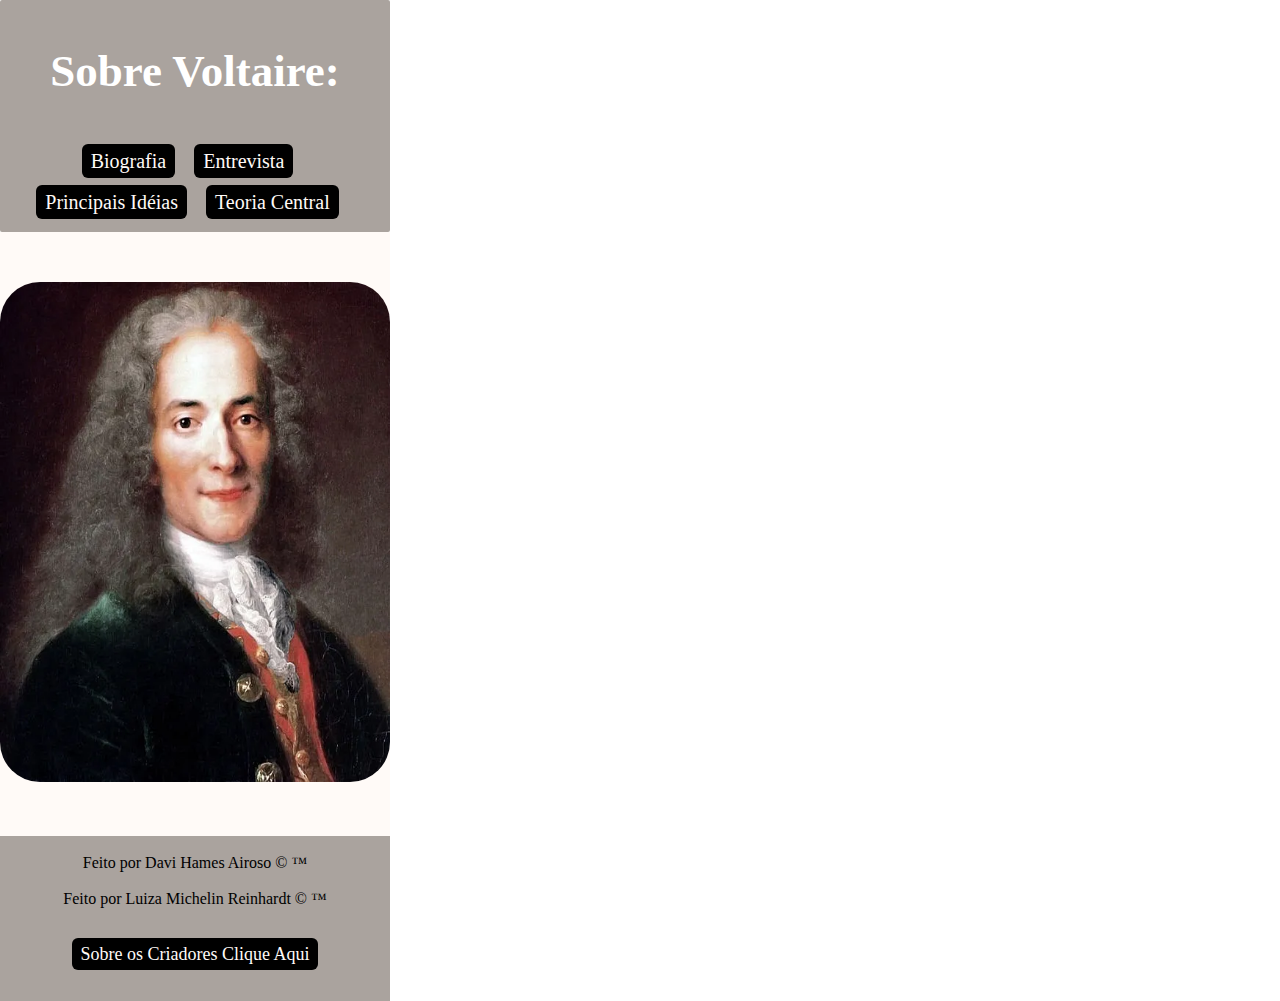
<file: index.html>
<!DOCTYPE html>
<html lang="pt-BR">
<head>
    <meta charset="UTF-8">
    <meta name="viewport" content="width=device-width, initial-scale=1.0">
    <title>Página Principal</title>
    <link rel="stylesheet" href="./principal.css">
</head>
<body>
    <header><br>
        <h1>Sobre Voltaire:</h1><br>
        <nav>
            <a href="biografia/biografia.html" class="nav1">Biografia</a> <a href="./entrevista/entrevista.html" class="nav1">Entrevista</a><br><br>
            <a href="./principais_ideias/principais_ideias.html" class="nav1">Principais Idéias</a> <a href="./teoria_central/teoria_central.html" class="nav1">Teoria Central</a>
        </nav><br>
    </header>
    <main>
          <img src="./img/voltaire_principal.webp">
    </main>
    <footer>
        <br>
        <p>Feito por Davi Hames Airoso &copy; &trade;</p><br>
        <p>Feito por Luiza Michelin Reinhardt &copy; &trade;</p><br><br>

        <nav class="navSobre">
            <a href="./sobreCriadores/sobreOs2.html" class="aNovo">Sobre os Criadores Clique Aqui</a><br><br><br>
        </nav>
    </footer>
</body>
</html>
</file>
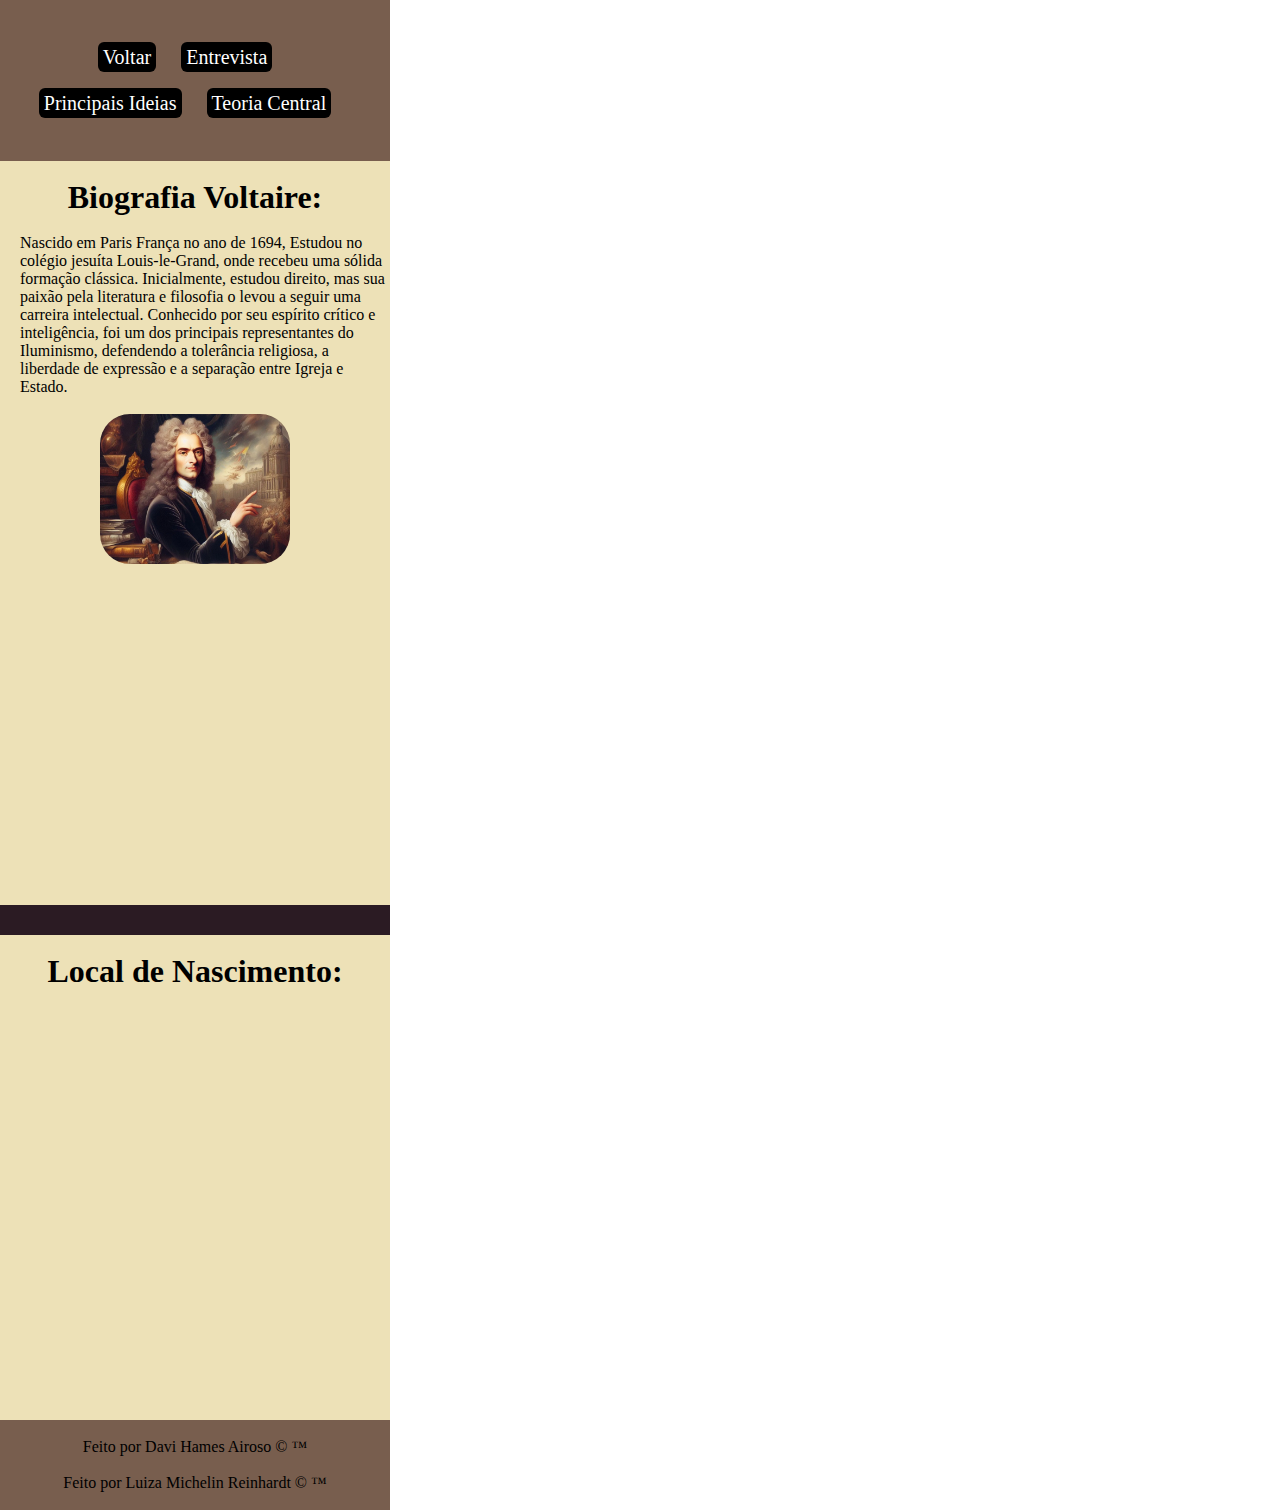
<file: biografia/biografia.html>
<!DOCTYPE html>
<html lang="pt-BR">
<head>
    <meta charset="UTF-8">
    <meta name="viewport" content="width=device-width, initial-scale=1.0">
    <link rel="stylesheet" href="./biografia.css">
    <title>Biografia</title>
</head>
<body>
    <header>
        <nav><br><br>
            <a href="../index.html" class="navBio">Voltar</a> <a href="../entrevista/entrevista.html" class="navBio">Entrevista</a><br><br>
            <a href="../principais_ideias/principais_ideias.html" class="navBio">Principais Ideias</a> <a href="../teoria_central/teoria_central.html" class="navBio">Teoria Central</a>
        </nav><br><br>
    </header>
    <main>
        <br>
        <h1>Biografia Voltaire:</h1><br>
        <p>Nascido em Paris França no ano de 1694, Estudou no colégio jesuíta Louis-le-Grand, onde recebeu uma sólida formação clássica. Inicialmente, estudou direito, mas sua paixão pela literatura e filosofia o levou a seguir uma carreira intelectual. Conhecido por seu espírito crítico e inteligência, foi um dos principais representantes do Iluminismo, defendendo a tolerância religiosa, a liberdade de expressão e a separação entre Igreja e Estado.
        </p><br>
        <img src="./img/voltaire_bibliografia.png" alt="">
        <br><br>
        <iframe width="560" height="315" src="https://www.youtube.com/embed/VSEh7Us6EwY?si=deDgT9qRoW-FbDEQ&amp;start=8" title="YouTube video player" frameborder="0" allow="accelerometer; autoplay; clipboard-write; encrypted-media; gyroscope; picture-in-picture; web-share" referrerpolicy="strict-origin-when-cross-origin" allowfullscreen class="videoBio"></iframe>
        <div></div><br>
        <h1>Local de Nascimento:</h1><br>
        <iframe src="https://www.google.com/maps/embed?pb=!1m18!1m12!1m3!1d83998.77816192791!2d2.2646340990563!3d48.858938484554635!2m3!1f0!2f0!3f0!3m2!1i1024!2i768!4f13.1!3m3!1m2!1s0x47e66e1f06e2b70f%3A0x40b82c3688c9460!2zUGFyaXMsIEZyYW7Dp2E!5e0!3m2!1spt-BR!2sbr!4v1755515251073!5m2!1spt-BR!2sbr" width="390" height="390" style="border:0;" allowfullscreen="" loading="lazy" referrerpolicy="no-referrer-when-downgrade"></iframe><br><br>
    </main>
    <footer>
        <br>
        <p>Feito por Davi Hames Airoso &copy; &trade;</p>
        <br>
        <p>Feito por Luiza Michelin Reinhardt &copy; &trade;</p><br>
    </footer>
</body>
</html>
</file>
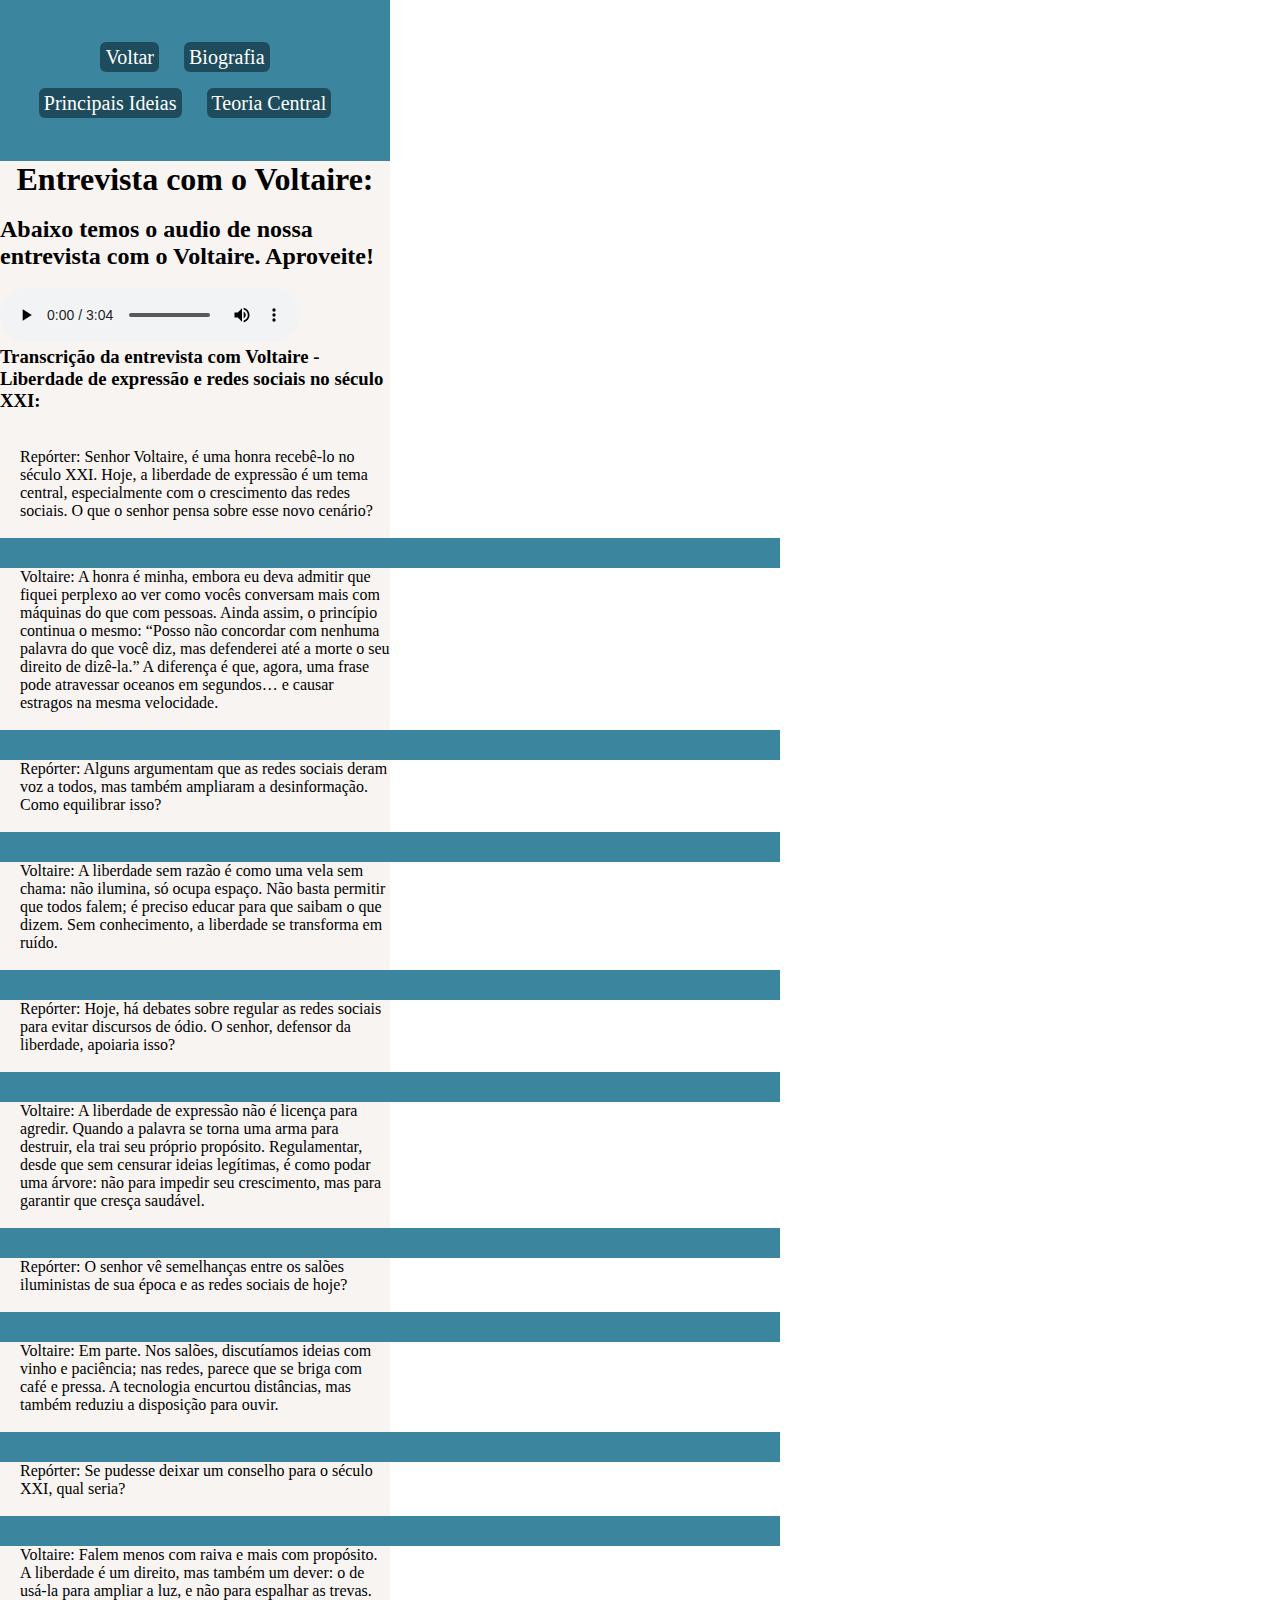
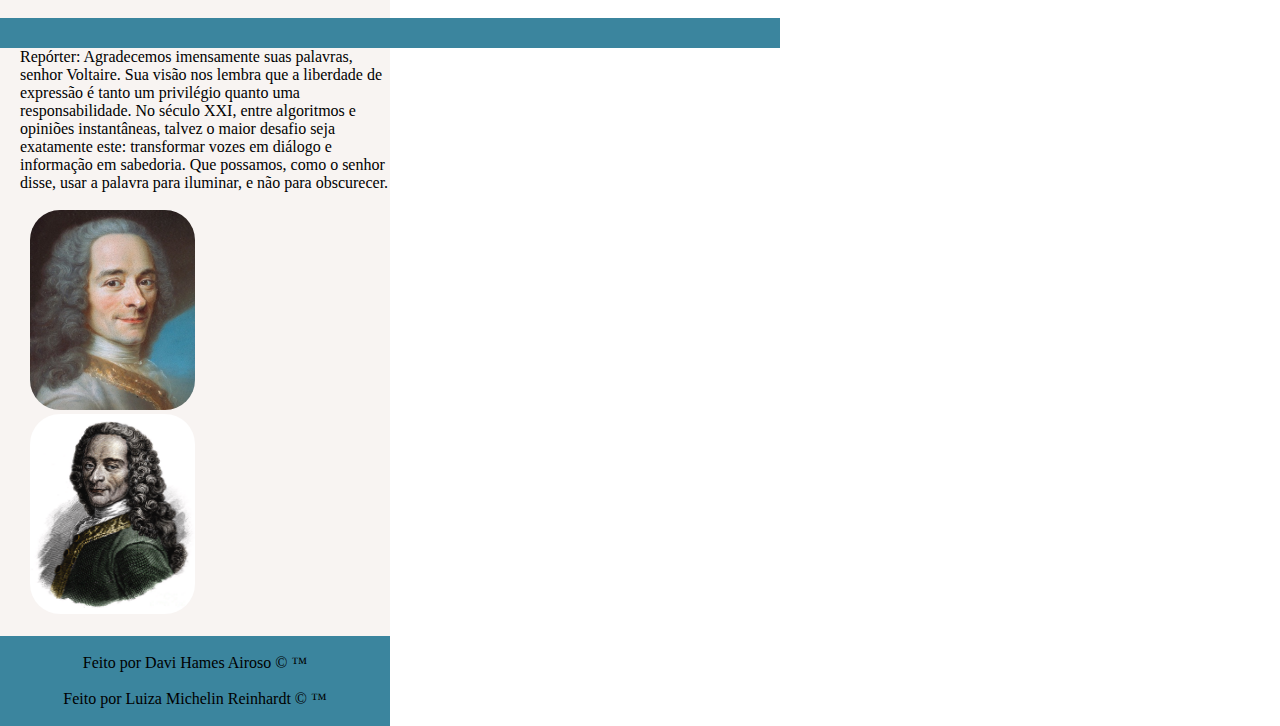
<file: entrevista/entrevista.html>
<!DOCTYPE html>
<html lang="pt-BR">
<head>
    <meta charset="UTF-8">
    <meta name="viewport" content="width=device-width, initial-scale=1.0">
    <link rel="stylesheet" href="entrevista.css">
    <title>Entrevista</title>
</head>
<body>
    <header>
        <nav><br><br>
            <a href="../index.html" class="navBio">Voltar</a> <a href="../biografia/biografia.html" class="navBio">Biografia</a><br><br>
            <a href="../principais_ideias/principais_ideias.html" class="navBio">Principais Ideias</a> <a href="../teoria_central/teoria_central.html" class="navBio">Teoria Central</a>
        </nav><br><br>
    </header>
    <main>
        <h1>Entrevista com o Voltaire:</h1><br>
        
        <h2>Abaixo temos o audio de nossa entrevista com o Voltaire. Aproveite!</h2><br>
        
        <audio controls><source src="./aud/AUD-20250820-WA0090.aac" type="audio/x-wav">
        <source src="./aud/AUD-20250820-WA0090.aac" type="audio/mp3">
        Seu navegador não carrega este Recurso
        </audio>

        <h3>Transcrição da entrevista com Voltaire - Liberdade de expressão e redes sociais no século XXI:</h3><br><br>
        
        <p>Repórter: Senhor Voltaire, é uma honra recebê-lo no século XXI. Hoje, a liberdade de expressão é um tema central, especialmente com o crescimento das redes sociais. O que o senhor pensa sobre esse novo cenário?<br><br>
            
            <div></div>
            
            <p>
            Voltaire: A honra é minha, embora eu deva admitir que fiquei perplexo ao ver como vocês conversam mais com máquinas do que com pessoas. Ainda assim, o princípio continua o mesmo: “Posso não concordar com nenhuma palavra do que você diz, mas defenderei até a morte o seu direito de dizê-la.” A diferença é que, agora, uma frase pode atravessar oceanos em segundos… e causar estragos na mesma velocidade.<br><br>
        </p>

        <div></div>
        
        <p>
            Repórter: Alguns argumentam que as redes sociais deram voz a todos, mas também ampliaram a desinformação. Como equilibrar isso?<br><br>
        </p>

        <div></div>
        
        <p>
            Voltaire: A liberdade sem razão é como uma vela sem chama: não ilumina, só ocupa espaço. Não basta permitir que todos falem; é preciso educar para que saibam o que dizem. Sem conhecimento, a liberdade se transforma em ruído.<br><br>
        </p>

        <div></div>

        <p>
            Repórter: Hoje, há debates sobre regular as redes sociais para evitar discursos de ódio. O senhor, defensor da liberdade, apoiaria isso?<br><br>
        </p>

        <div></div>

        <p>
            Voltaire: A liberdade de expressão não é licença para agredir. Quando a palavra se torna uma arma para destruir, ela trai seu próprio propósito. Regulamentar, desde que sem censurar ideias legítimas, é como podar uma árvore: não para impedir seu crescimento, mas para garantir que cresça saudável.<br><br>
        </p>

        <div></div>

        <p>
            Repórter: O senhor vê semelhanças entre os salões iluministas de sua época e as redes sociais de hoje?<br><br>
        </p>

        <div></div>

        <p>
            Voltaire: Em parte. Nos salões, discutíamos ideias com vinho e paciência; nas redes, parece que se briga com café e pressa. A tecnologia encurtou distâncias, mas também reduziu a disposição para ouvir.<br><br>
        </p>

        <div></div>
        
        <p>
            Repórter: Se pudesse deixar um conselho para o século XXI, qual seria?<br><br>
        </p>
        
        <div></div>
        
    <p>
        Voltaire: Falem menos com raiva e mais com propósito. A liberdade é um direito, mas também um dever: o de usá-la para ampliar a luz, e não para espalhar as trevas.<br><br>
    </p>

        <div></div>
        
        <p>
            Repórter: Agradecemos imensamente suas palavras, senhor Voltaire. Sua visão nos lembra que a liberdade de expressão é tanto um privilégio quanto uma responsabilidade. No século XXI, entre algoritmos e opiniões instantâneas, talvez o maior desafio seja exatamente este: transformar vozes em diálogo e informação em sabedoria. Que possamos, como o senhor disse, usar a palavra para iluminar, e não para obscurecer.<br>
        </p><br>

        <img src="./img/voltaireEntrevista.png" alt=""> <img src="./img/voltaire-entreista.jpg" alt="" class="img2"><br><br>

    </main>

    <footer>
        <br>
        <p>Feito por Davi Hames Airoso &copy; &trade;</p>
        <br>
        <p>Feito por Luiza Michelin Reinhardt &copy; &trade;</p><br>
    </footer>
</body>
</html>
</file>
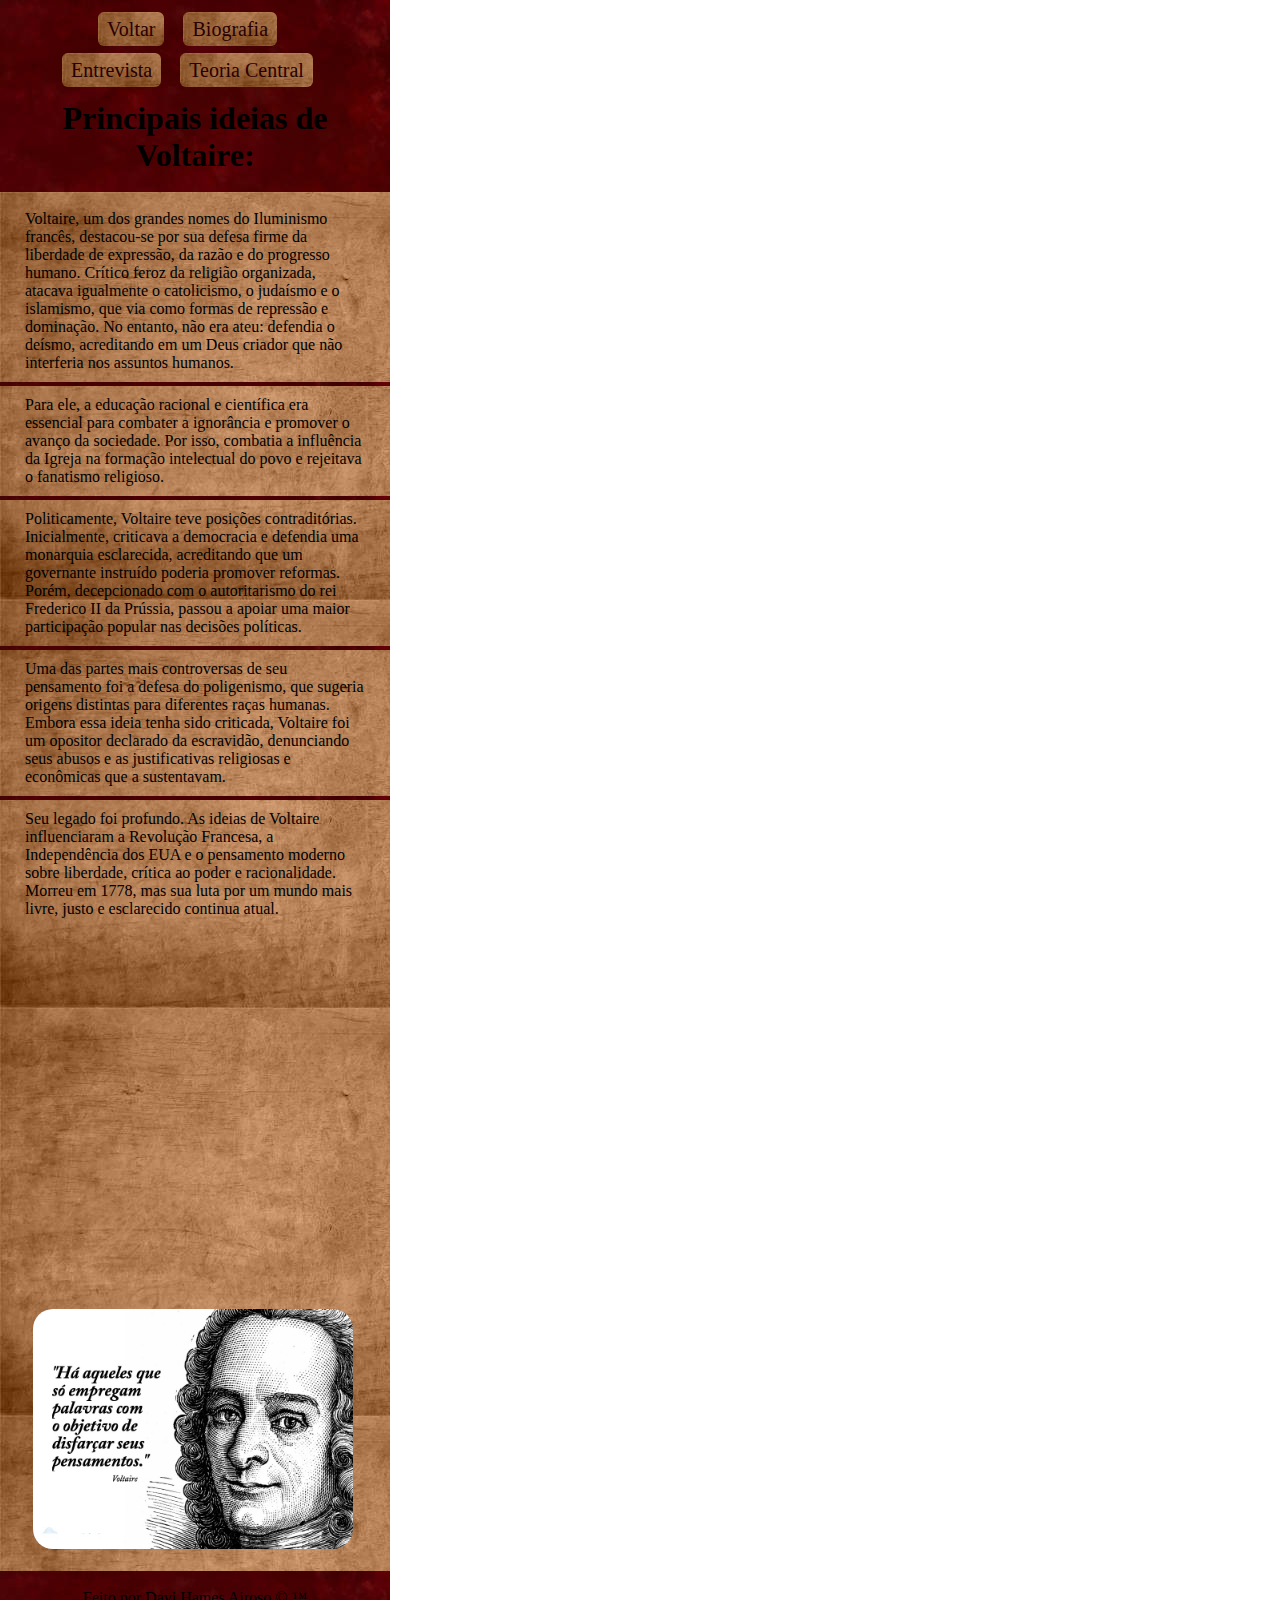
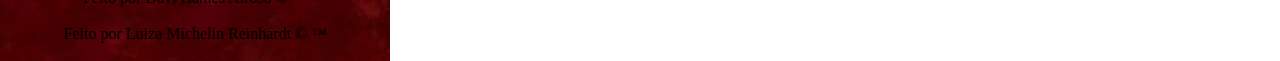
<file: principais_ideias/principais_ideias.html>
<!DOCTYPE html>
<html lang="pt-BR">
<head>
    <meta charset="UTF-8">
    <meta name="viewport" content="width=device-width, initial-scale=1.0">
    <link rel="stylesheet" href="principais_ideias.css">
    <title>Principais Ideias</title>
</head>
<body>
    <header>
        <nav><br>
            <a href="../index.html">Voltar</a> <a href="../biografia/biografia.html">Biografia</a><br><br>
            <a href="../entrevista/entrevista.html">Entrevista</a> <a href="../teoria_central/teoria_central.html">Teoria Central</a>
        </nav><br>
        <h1>Principais ideias de Voltaire:</h1><br>
    </header>
    <main>
        <p><br>
            Voltaire, um dos grandes nomes do Iluminismo francês, destacou-se por sua defesa firme da liberdade de expressão, da razão e do progresso humano. Crítico feroz da religião organizada, atacava igualmente o catolicismo, o judaísmo e o islamismo, que via como formas de repressão e dominação. No entanto, não era ateu: defendia o deísmo, acreditando em um Deus criador que não interferia nos assuntos humanos.
        </p>
        <div class="div1"></div>
        <p>
            Para ele, a educação racional e científica era essencial para combater a ignorância e promover o avanço da sociedade. Por isso, combatia a influência da Igreja na formação intelectual do povo e rejeitava o fanatismo religioso.
        </p>
        <div class="div1"></div>
        <p>
            Politicamente, Voltaire teve posições contraditórias. Inicialmente, criticava a democracia e defendia uma monarquia esclarecida, acreditando que um governante instruído poderia promover reformas. Porém, decepcionado com o autoritarismo do rei Frederico II da Prússia, passou a apoiar uma maior participação popular nas decisões políticas.
        </p>
        <div class="div1"></div>
        <p>
            Uma das partes mais controversas de seu pensamento foi a defesa do poligenismo, que sugeria origens distintas para diferentes raças humanas. Embora essa ideia tenha sido criticada, Voltaire foi um opositor declarado da escravidão, denunciando seus abusos e as justificativas religiosas e econômicas que a sustentavam.
        </p>
        <div class="div1"></div>
        <p>Seu legado foi profundo. As ideias de Voltaire influenciaram a Revolução Francesa, a Independência dos EUA e o pensamento moderno sobre liberdade, crítica ao poder e racionalidade. Morreu em 1778, mas sua luta por um mundo mais livre, justo e esclarecido continua atual.
        </p><br><br>

        <iframe width="560" height="315" src="https://www.youtube.com/embed/hQSJdi7J-Ks?si=WDUWH4AjNGD6BO9U" title="YouTube video player" frameborder="0" allow="accelerometer; autoplay; clipboard-write; encrypted-media; gyroscope; picture-in-picture; web-share" referrerpolicy="strict-origin-when-cross-origin" allowfullscreen></iframe><br><br><br>

        <img src="./img/voltaire_ideia.png" alt=""><br><br>

    </main>
    <footer><br>
        <p>Feito por Davi Hames Airoso &copy; &trade;</p><br>
        <p>Feito por Luiza Michelin Reinhardt &copy; &trade;</p><br>
    </footer>
</body>
</html>
</file>
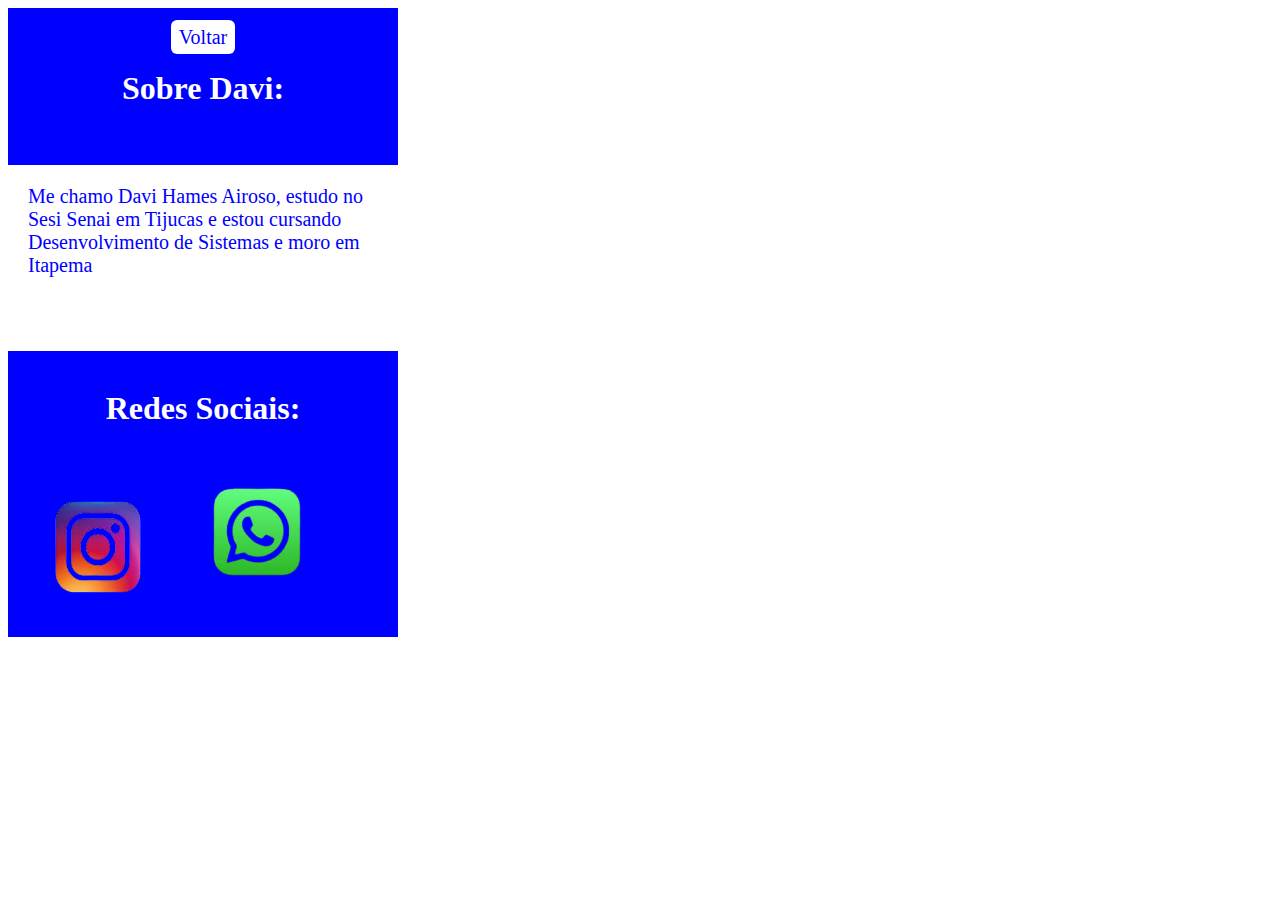
<file: sobreCriadores/sobreDavi.html>
<!DOCTYPE html>
<html lang="pt-BR">
<head>
    <meta charset="UTF-8">
    <meta name="viewport" content="width=device-width, initial-scale=1.0">
    <link rel="stylesheet" href="davi.css">
    <title>Davi Hames Airoso</title>
</head>
<body>
    <header>
        <nav><br>
            <a href="./sobreOs2.html">Voltar</a><br>
        </nav>
        <h1>Sobre Davi:</h1><br><br>
    </header>
    <main>
        <p>Me chamo Davi Hames Airoso, estudo no Sesi Senai em Tijucas e estou cursando Desenvolvimento de Sistemas e moro em Itapema</p><br><br><br>
    </main>
    <footer><br>
        <h1>Redes Sociais:</h1><br>
        <a href="https://www.instagram.com/davi.hams/"><img src="./img/insta.png" class="insta"></a> <a href="https://wa.me/5547991161333"><img src="./img/zap.png" class="zap"></a><br><br><br>
    </footer>
</body>
</html>
</file>
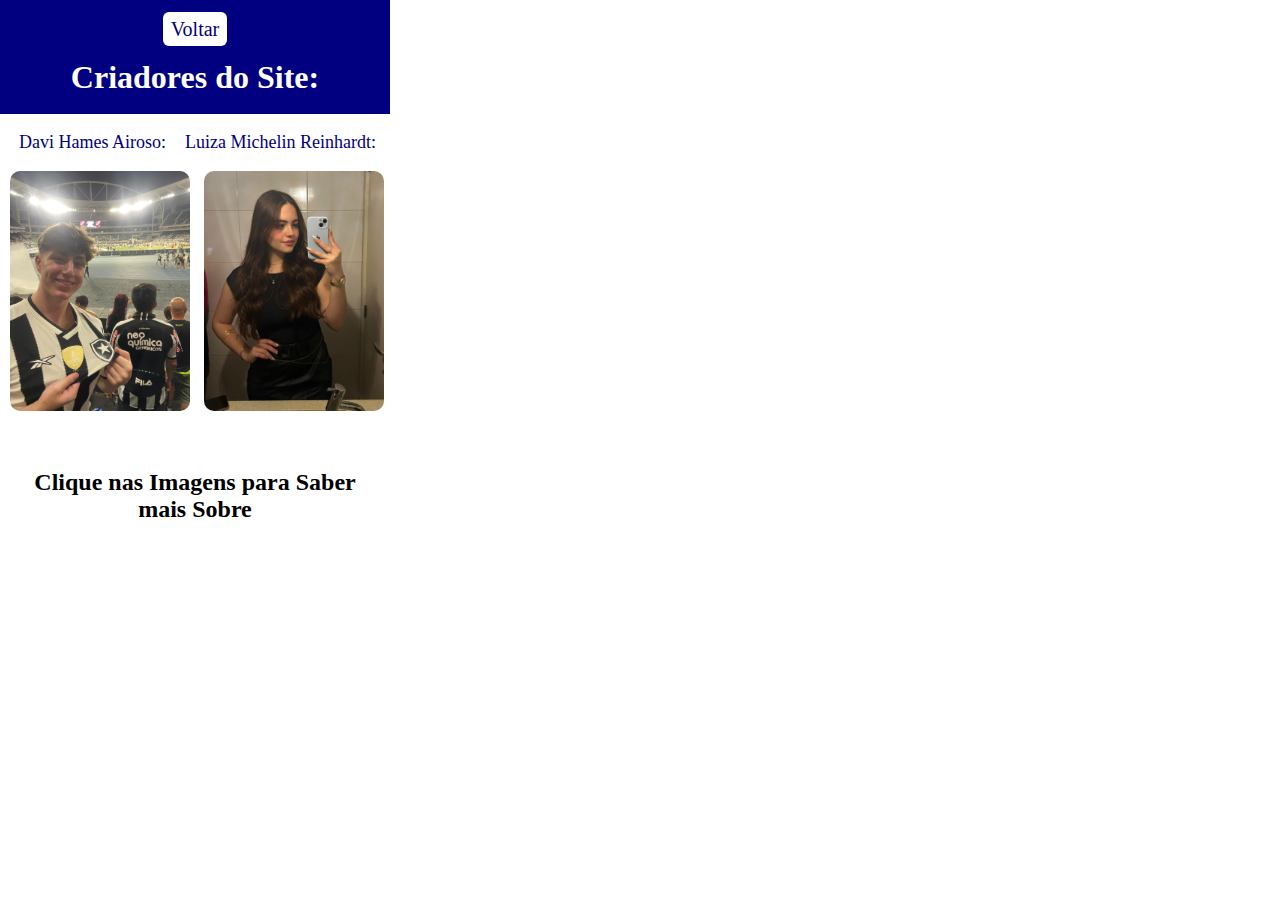
<file: sobreCriadores/sobreOs2.html>
<!DOCTYPE html>
<html lang="pt-BR">
<head>
    <meta charset="UTF-8">
    <meta name="viewport" content="width=device-width, initial-scale=1.0">
    <link rel="stylesheet" href="./sobreOs2.css">
    <title>Sobre os Criadores:</title>
</head>
<body>
    <header>
        <nav><br>
            <a href="../index.html">Voltar</a>
        </nav><br>
        <h1>Criadores do Site:</h1><br>
    </header>
    <main><br>
        <span>Davi Hames Airoso:</span><span>Luiza Michelin Reinhardt:</span><br><br>
        <a href="./sobreDavi.html" ><img src="./img/daviImg.jpg" class="imgDavi"></a> <a href="./sobreLuiza.html"><img src="./img/luizaimg.jpg" class="imgLuiza"></a><br><br><br>
        <br>
        <h2>Clique nas Imagens para Saber mais Sobre</h2>
    </main>
</body>
</html>
</file>
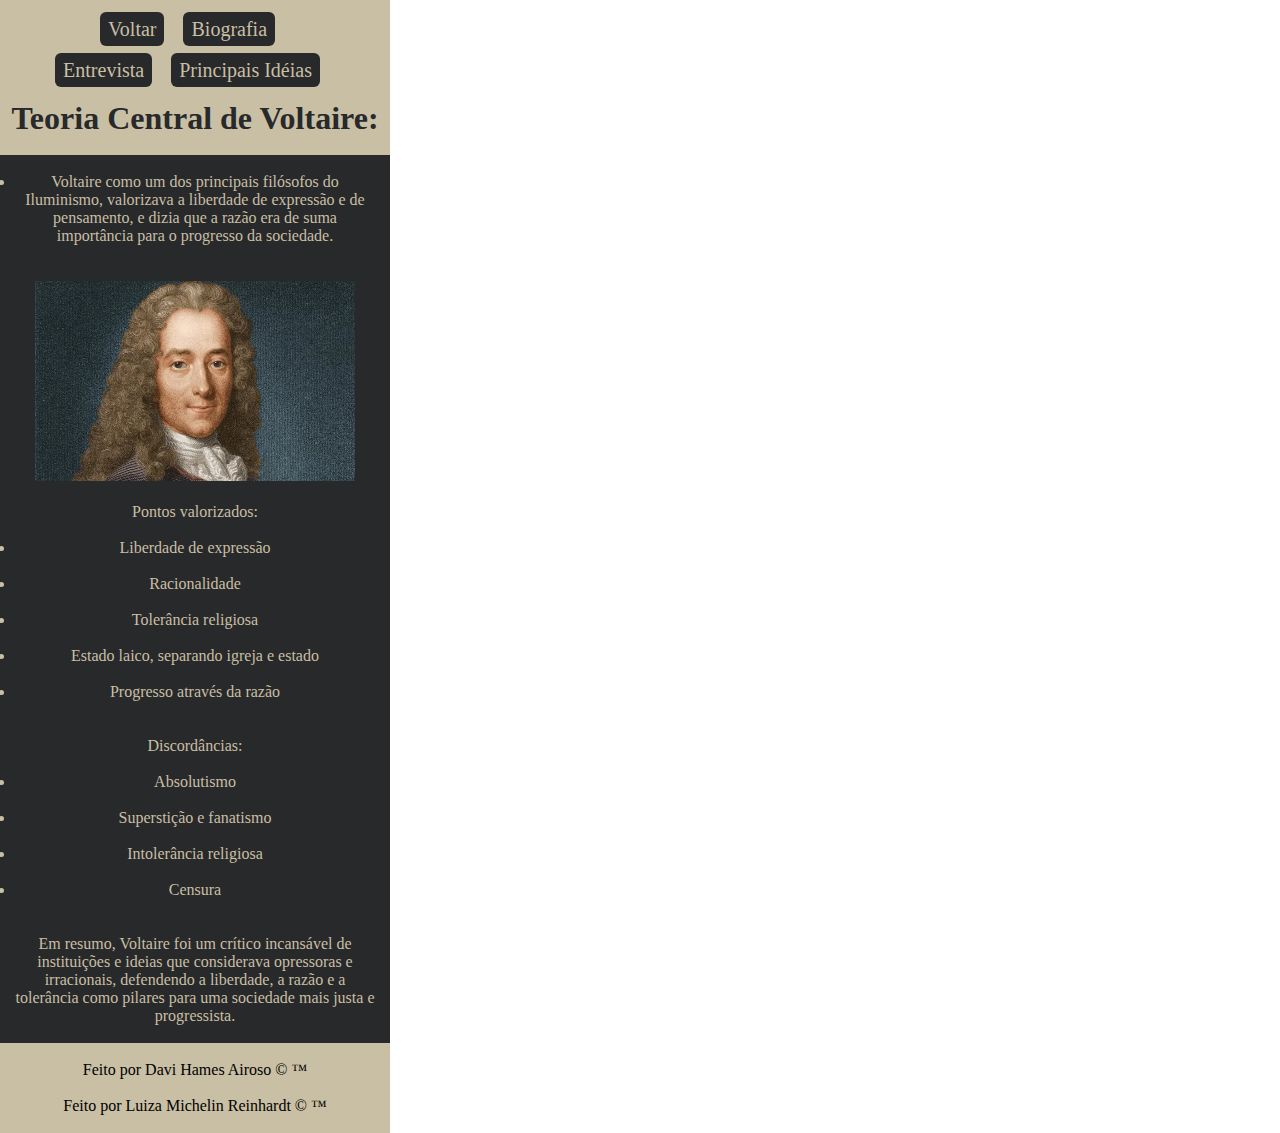
<file: teoria_central/teoria_central.html>
<!DOCTYPE html>
<html lang="pt-BR">
<head>
    <meta charset="UTF-8">
    <meta name="viewport" content="width=device-width, initial-scale=1.0">
    <link rel="stylesheet" href="./teoria_central.css">
    <title>Teoria Central</title>
</head>
<body>
    <header>
        <nav><br>
            <a href="../index.html">Voltar</a> <a href="../biografia/biografia.html">Biografia</a><br><br>
            <a href="../entrevista/entrevista.html">Entrevista</a> <a href="../principais_ideias/principais_ideias.html">Principais Idéias</a>
        </nav><br>
        <h1>Teoria Central de Voltaire:</h1><br>
    </header>
    <main>
        <br><li>
            Voltaire como um dos principais filósofos do Iluminismo, valorizava a liberdade de expressão e de pensamento, e dizia que a razão era de suma importância para o progresso da sociedade.
        </li><br><br>

        <img src="./img/teoria_central_voltaire.png" alt="">
        
        <p><br>
            Pontos valorizados: 
        </p><br>

        <li>
            Liberdade de expressão
        </li><br>

        <li>
            Racionalidade
        </li><br>

        <li>
            Tolerância religiosa
        </li><br>

        <li>
            Estado laico, separando igreja e estado
        </li><br>

        <li>
            Progresso através da razão
        </li><br><br>

        <p>
            Discordâncias: 
        </p><br>

        <li>
            Absolutismo
        </li><br>

        <li>
            Superstição e fanatismo
        </li><br>

        <li>
            Intolerância religiosa
        </li><br>

        <li>
            Censura
        </li><br><br>

        <p>
            Em resumo, Voltaire foi um crítico incansável de instituições e ideias que considerava opressoras e irracionais, defendendo a liberdade, a razão e a tolerância como pilares para uma sociedade mais justa e progressista. 
        </p><br>
    </main>
    <footer><br>
        <p>Feito por Davi Hames Airoso &copy; &trade;</p><br>
        <p>Feito por Luiza Michelin Reinhardt &copy; &trade;</p><br>
    </footer>
</body>
</html>
</file>
<file: principal.css>
*{
    margin: 0;
    padding: 0;
}

body{
    height: 844px;
    width: 390px;
}

header{
    text-align: center;
    border-radius: 2px;
    background-color: lab(67.52% 1.99 3.62);
    color: white;
    font-family: Georgia, 'Times New Roman', Times, serif;
    
}

header h1{
    font-size: 45px;
    margin-top: 27px;
    margin-bottom: 35px;
}

.nav1{
    padding: 6px 9px;
}

header nav a{
    font-size: 20px;
    background-color: black;
    text-decoration: none;
    margin-right: 15px;
    color:rgb(255, 250, 247);
    border-radius: 6px;
    
}

.navSobre{
    text-align: center;

}

.aNovo{
    font-size: 18px;
    text-decoration: none;
    background-color: black;
    color:rgb(255, 250, 247);
    border-radius: 6px;
    padding: 6px 9px;
}

main{
    background-color: rgb(255, 250, 247);
}

main img{
    margin-top: 50px;
    margin-bottom: 50px;
    height: 500px;
    width: 390px;
    border-radius: 40px;
}

footer{
    background-color: lab(67.52% 1.99 3.62);
    text-align: center;
    font-family: Georgia, 'Times New Roman', Times, serif;
}
</file>
<file: biografia/biografia.css>
*{
    margin: 0;
    padding: 0;
}

body{
    height: 844px;
    width: 390px;
}
 
header{
    background-color: rgb(120, 94, 78);
    font-family: Georgia, Times, serif;
    font-size: 20px;
    text-decoration: none;
    color:rgb(255, 255, 255);
}

header nav{
    text-align: center;
}

header nav a{
    margin-right: 20px;
    text-decoration: none;
    color: white;
    background-color: black;
    border-radius: 6px;
    padding: 4px 5px;
}

main{
    
    background-color: rgb(237, 225, 183);
}

main h1{
    text-align: center;
}

main p{
    margin-left: 20px;
}

img{
    margin-left: 100px;
    height: 150px;
    width: 190px;
    border-radius: 30px;
}

.videoBio{
    width: 390px;
}

div{
    padding: 15px;
    
    background-color: rgb(43, 27, 35);
}

footer{
    text-align: center;
    background-color: rgb(120, 94, 78); 
    font-family: Georgia, 'Times New Roman', Times, serif;
}
</file>
<file: entrevista/entrevista.css>
*{
    padding: 0;
    margin: 0;
}

body{
    height: 844px;
    width: 390px;
}
 
header{
    background-color: rgb(59, 133, 158);
    font-family: Georgia, Times, serif;
    font-size: 20px;
    text-decoration: none;
    color:#f8f4f2;
}

header nav{
    text-align: center;
}

header nav a{
    margin-right: 20px;
    text-decoration: none;
    color: white;
    background-color: rgb(30, 76, 92);
    border-radius: 6px;
    padding: 4px 5px;
}

main{
    
    background-color: #f8f4f2;
}

main h1{
    text-align: center;
}

main p{
    margin-left: 20px;
}

img{
    margin-left: 30px;
    height: 200px;
    width: 165px;
    border-radius: 30px;
}

div{
    padding: 15px 390px;
    background-color: rgb(59, 133, 158);
}

footer{
    text-align: center;
    background-color: rgb(59, 133, 158); 
    font-family: Georgia, 'Times New Roman', Times, serif;
}
</file>
<file: principais_ideias/principais_ideias.css>
*{
    margin: 0;
    padding: 0;
}

body{
    width: 390px;
    height: 844px;
}

header nav a{
    border-radius: 6px;
    padding: 6px 9px;;
    color: rgb(41, 0, 0);
    font-size: 20px;
    margin-right: 15px;
    background-image: url(./img/fundo1.jpg);
    text-decoration: none;
}

header{
    background-image: url(./img/fundo2.jpg);
    text-align: center;
}

main p{
    margin-left: 25px;
    margin-right: 25px;
}

.div1{
    background-image: url(./img/fundo2.jpg);
    padding: 2px;
    margin-top: 10px;
    margin-bottom: 10px;
}

iframe{
    border-radius: 30px;
    width: 390px;
}

main{
    background-image: url(./img/fundo1.jpg);
}

main img{
    width: 320px;
    margin-left: 33px;
    border-radius: 20px;
}

footer{
    background-image: url(./img/fundo2.jpg);
    text-align: center;
    font-size: 16px;
    font-family: Georgia;
}
</file>
<file: sobreCriadores/davi.css>
body{
    width: 390px;
    height: 844px;
}

header{
    background-color: blue;
}

header h1{
    color: white;
    text-align: center;
}

p{
    color: blue;
    margin-right: 20px;
    margin-left: 20px;
    font-size: 20px;
}

header nav{
    text-align: center;
}

header nav a{
    background-color: white;
    color: blue;
    font-size: 20px;
    padding: 6px 8px;
    border-radius: 6px;
    text-decoration: none;
}

main{
    background-color: white;
    color: blue;
}

footer{
    background-color: blue;
}

footer h1{
    text-align: center;
    color: white;
}

.insta{
    margin-left: 40px;
    height: 100px;
    width: 100px;
}

.zap{
    margin-left: 40px;
     height: 130px;
    width: 130px;
}
</file>
<file: sobreCriadores/sobreOs2.css>
*{
    margin: 0;
    padding: 0;
}

body{
    height: 844px;
    width: 390px;
}

header{
    background-color: navy;
    text-align: center;
}

h1{
    color: white;
}

.imgDavi{
    width: 180px;
    height: 240px;
    margin-left: 10px;
    border-radius: 10px;
}

.imgLuiza{
     width: 180px;
    height: 240px;
    margin-left: 10px;
    border-radius: 10px;
}

header nav{
    text-align: center;
}

header nav a{
    font-size: 20px;
    text-decoration: none;
    background-color: rgb(255, 255, 255);
    color: navy;
    padding: 6px 8px;
    border-radius: 6px;
}

main span{
    font-size: 18px;
    margin-left: 19px;
    color: navy;
}

h2{
    text-align: center;
    margin-left: 20px;
    margin-right: 20px;
}
</file>
<file: teoria_central/teoria_central.css>
*{
    margin: 0;
    padding: 0;
}

body{
    height: 844px;
    width: 390px;
}

header{
    background-color: #C9BFA4;
    text-align: center;
}

header h1{
    color: #28292B;
}

header nav a{
    text-decoration: none;
    background-color: #28292B;
    color: #C9BFA4;
    margin-right: 15px;
    border-radius: 6px;
    font-size: 20px;
    padding: 6px 8px;
}

main img{
    width: 320px;
    height: 200px;
}

main{
    background-color: #28292B;
    text-align: center;
    color: #C9BFA4;
}

main p{
    margin-left: 15px;
    margin-right: 15px;
}

li{
    margin-left: 15px;
    margin-right: 15px;
    text-align: center;
}

footer{
    text-align: center;
    background-color: #C9BFA4;
}
</file>
